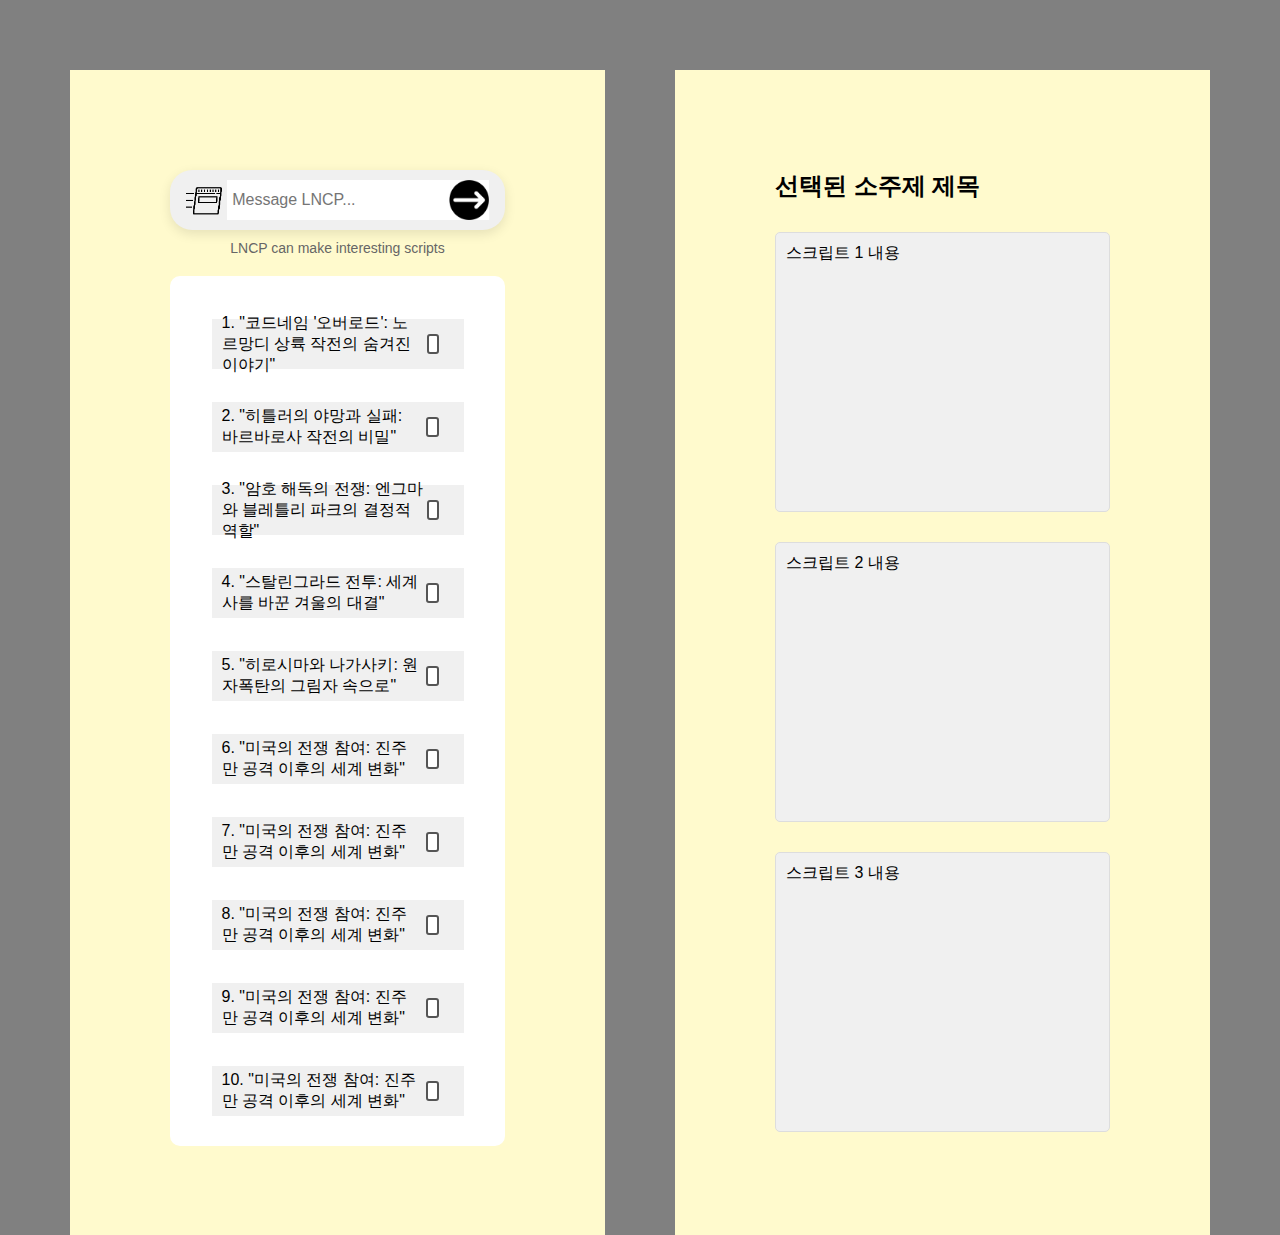
<file: public/index.html>
<!DOCTYPE html>
<html lang="en">
<head>
    <meta charset="UTF-8">
    <meta name="viewport" content="width=device-width, initial-scale=1.0">
    <title>Sample Header</title>
    <link rel="stylesheet" href="style.css">
</head>
<body>
     <!-- 전체 화면을 차지하는 첫 번째 섹션 -->
     <div class="full-width-section">
        <!-- 왼쪽 섹션 -->
        <div class="left-section">
            <!-- 프롬프트 컨테이너 -->
            <div class="prompt-container">
                <div class="prompt-icon">
                    <img src="images/prom.png" alt="Prompt Icon" />
                </div>
                <input type="text" class="prompt-input" placeholder="Message LNCP..." oninput="handleInput(event)" />

                <div class="prompt-send-button" id="submit-button">
                    <img src="images/arrow2.png" alt="Send" />
                </div>
            </div>
            
            <!-- GPT API 응답을 표시할 영역 -->
            <div id="subtopics-container"></div>
            
            <!-- 글귀 -->
            <p class="prompt-disclaimer">LNCP can make interesting scripts</p>

            <!-- 소주제를 위한 새로운 섹션 -->
            <div class="subtopics-container">
                <!-- 각 소주제 아이템 -->
                <div class="subtopic-item">
                    <span class="subtopic-title">1. "코드네임 '오버로드': 노르망디 상륙 작전의 숨겨진 이야기"</span>
                    <input type="checkbox" class="subtopic-checkbox">
    
                </div>
                <div class="subtopic-item">
                    <span class="subtopic-title">2. "히틀러의 야망과 실패: 바르바로사 작전의 비밀"</span>
                    <input type="checkbox" class="subtopic-checkbox">
       
                </div>
                <div class="subtopic-item">
                    <span class="subtopic-title">3. "암호 해독의 전쟁: 엔그마와 블레틀리 파크의 결정적 역할"</span>
                    <input type="checkbox" class="subtopic-checkbox">
             
                </div>
                <div class="subtopic-item">
                    <span class="subtopic-title">4. "스탈린그라드 전투: 세계사를 바꾼 겨울의 대결"
                    </span>
                    <input type="checkbox" class="subtopic-checkbox">
                   
                </div>
                <div class="subtopic-item">
                    <span class="subtopic-title">5. "히로시마와 나가사키: 원자폭탄의 그림자 속으로"</span>
                    <input type="checkbox" class="subtopic-checkbox">
                   
                </div>
                <div class="subtopic-item">
                    <span class="subtopic-title">6. "미국의 전쟁 참여: 진주만 공격 이후의 세계 변화"</span>
                    <input type="checkbox" class="subtopic-checkbox">
                
                </div>
                <div class="subtopic-item">
                    <span class="subtopic-title">7. "미국의 전쟁 참여: 진주만 공격 이후의 세계 변화"</span>
                    <input type="checkbox" class="subtopic-checkbox">
                
                </div>
                <div class="subtopic-item">
                    <span class="subtopic-title">8. "미국의 전쟁 참여: 진주만 공격 이후의 세계 변화"</span>
                    <input type="checkbox" class="subtopic-checkbox">
                
                </div>
                <div class="subtopic-item">
                    <span class="subtopic-title">9. "미국의 전쟁 참여: 진주만 공격 이후의 세계 변화"</span>
                    <input type="checkbox" class="subtopic-checkbox">
                
                </div>
                <div class="subtopic-item">
                    <span class="subtopic-title">10. "미국의 전쟁 참여: 진주만 공격 이후의 세계 변화"</span>
                    <input type="checkbox" class="subtopic-checkbox">
                
                </div>
            </div>

        </div>

     

    
        <!-- 오른쪽 섹션 -->
        <div class="right-section">
            <div class="selected-subtopic">선택된 소주제 제목</div>
            <div class="script-boxes">
                <div class="script-box">스크립트 1 내용</div>
                <div class="script-box">스크립트 2 내용</div>
                <div class="script-box">스크립트 3 내용</div>
            </div>
        </div>
        
    </div>

    <script src="script.js"></script>
      
</body>
</html>
</file>
<file: public/style.css>
/* 기본 스타일 초기화 및 폰트 설정 */
body, html {
    margin: 0;
    padding: 0;
    font-family: Arial, sans-serif;
}

/* 뭐야 이건 */
body {
    font-family: Arial, sans-serif;
    background-color: rgb(1,1,1,0.5); /* Or any background color you prefer */
}
/* 메인컨텐츠 */
.full-width-section {
    display: flex; 
    width: 100%; 
    box-sizing: border-box; /* 패딩과 테두리를 너비에 포함 */
    
}

.left-section {
    flex: 1; /* 동일한 크기로 설정 */
    padding: 100px; /* 내부 패딩 유지 */
    margin: 70px 35px 70px 70px; /* 상, 하, 좌 마진 유지, 우 마진 반으로 줄임 */
    box-sizing: border-box; /* 패딩과 보더를 너비에 포함 */
    height:1165px;
}

.right-section {    
    flex: 1; /* 동일한 크기로 설정 */
    padding: 100px; /* 내부 패딩 유지 */
    margin: 70px 70px 70px 35px; /* 상, 하, 우 마진 유지, 좌 마진 반으로 줄임 */
    box-sizing: border-box; /* 패딩과 보더를 너비에 포함 */
    height:1165px;
}

.left-section {
    background-color: #FFFACD;
}

.right-section {
    background-color: #FFFACD;
}


/* 좌측 prompt */
/* 기본 프롬프트 스타일 */
/* 기본 프롬프트 스타일 */
.prompt-container {
    display: flex;
    align-items: center;
    background-color: #f0f0f0;
    border-radius: 22px;
    padding: 10px 16px;
    max-width: 800px;
    margin: 0 auto;
    box-shadow: 0 4px 12px rgba(0, 0, 0, 0.1);
    
}

.prompt-icon {
    /* 필요한 경우 여기에 스타일을 추가하세요. 예: margin, padding 등 */
    margin-right: 5px;
}

.prompt-icon img {
    height: 30px; /* 이미지 높이 조절 */
    width: auto; /* 이미지 너비는 자동으로 조절 */
    display: block; /* 이미지를 블록 요소로 만들어 줍니다 */
}


.prompt-input {
    border: none;
    outline: none;
    flex-grow: 1;
    font-size: 16px;
    height: 30px; /* 세로 높이를 10px로 설정 */
    padding: 5px; /* 상하 패딩을 추가하여 텍스트 입력 공간을 더 편안하게 만듭니다 */
}


.prompt-send-button {
    /* 기존 화살표 문자 제거 */
    display: inline-block; /* 이미지를 위한 공간 확보 */
    width: 40px ; /* 이미지의 너비 */
    height: 40px; /* 이미지의 높이 */
    border: none;
    padding: 0; /* 버튼 내부의 패딩 제거 */
    background-color: transparent; /* 배경색 없음 */
    cursor: pointer;
    display: flex;
    align-items: center; /* 수직 중앙 정렬 */
    justify-content: center; /* 수평 중앙 정렬 */
    /* 나머지 스타일 유지 */
}

.prompt-send-button img {
    width: 100%; /* 이미지가 버튼 크기에 맞도록 설정 */
    height: auto; /* 이미지의 높이를 자동으로 조정 */
}


/* 기본 화살표 스타일 */


.prompt-disclaimer {
    text-align: center;
    margin-top: 10px;
    color: #666;
    font-size: 14px;
}


/* 소주제 창 */

.subtopics-container {
    margin-top: 20px; /* 프롬프트 입력창과의 간격 */
    padding: 10px; /* 내부 패딩 */
    background-color: white; /* 배경색 */
    border-radius: 10px; /* 모서리 둥글게 */
    height:850px;
    /* 필요한 경우 여기에 추가 스타일을 적용하세요. 예: border, shadow 등 */
}

/* 소주제 아이템 스타일 */
.subtopic-item {
    background-color: #f0f0f0;
    width: 80%;
    height: 50px;
    margin: 33px auto;
    display: flex;
    align-items: center;
    justify-content: flex-end; /* 우측 정렬 */
    padding: 0 10px;
    box-sizing: border-box;
}

.subtopic-title {
    flex-grow: 1; /* 제목이 공간을 채우도록 설정 */
}

/* 커스텀 체크박스 스타일 */
.subtopic-checkbox {
    appearance: none; /* 기본 체크박스 스타일 제거 */
    -webkit-appearance: none; /* 크롬, 사파리 대응 */
    -moz-appearance: none; /* 파이어폭스 대응 */
    width: 20px; /* 너비 */
    height: 20px; /* 높이 */
    border: 2px solid #555; /* 테두리 */
    border-radius: 3px; /* 둥근 모서리 */
    background-color: white; /* 배경색 */
    cursor: pointer; /* 마우스 오버 시 커서 변경 */
    margin-right: 15px; /* 체크박스와 새로고침 버튼 사이 간격 */
}

/* 체크박스 체크됐을 때의 스타일 */
.subtopic-checkbox:checked {
    background-color: #007BFF; /* 체크됐을 때의 배경색 */
    background-image: url('data:image/svg+xml;utf8,<svg viewBox="0 0 20 20" fill="%23ffffff" xmlns="http://www.w3.org/2000/svg"><path d="M16.667 4.333l-9.334 9.334-4.333-4.333L4.667 8l3 3 8-8 1.333 1.333z"/></svg>'); /* 체크 표시 */
    background-position: center; /* 배경 이미지 위치 중앙 */
    background-repeat: no-repeat; /* 배경 이미지 반복 없음 */
}

/* 새로고침 버튼 스타일 */
.subtopic-refresh-button {
    padding: 5px 10px; /* 버튼 내부 패딩 */
    background-color: #f0f0f0; /* 배경색 */
    border: 1px solid #ddd; /* 테두리 */
    border-radius: 3px; /* 둥근 모서리 */
    cursor: pointer; /* 마우스 오버 시 커서 변경 */
    margin-left: 15px; /* 체크박스와 버튼 사이 간격 */
    margin-right: 10px; /* 우측 끝 간격 */
}

/* 우측 스크립트 */
.right-section {
    width: 20%; /* 우측 섹션의 너비, 전체 레이아웃에 맞게 조절해야 할 수도 있습니다 */
    float: right; /* 우측으로 정렬 */
    box-sizing: border-box; /* 패딩을 너비에 포함 */
}

.selected-subtopic {
    font-size: 24px; /* 제목 크기 */
    font-weight: bold; /* 글자 두께 */
    margin-bottom: 30px; /* 제목과 스크립트 박스 사이 간격 */
}

.script-boxes {
    display: flex; /* Flex 컨테이너로 설정 */
    flex-direction: column; /* 자식 요소를 세로로 정렬 */
    gap: 30px; /* 박스 사이 간격 */
}

.script-box {
    background-color: #f0f0f0; /* 배경색 */
    border: 1px solid #ddd; /* 테두리 */
    border-radius: 5px; /* 모서리 둥글게 */
    height: 280px; /* 높이 */
    padding: 10px; /* 내부 여백 */
    box-sizing: border-box; /* 패딩을 높이에 포함 */
    overflow-y: auto; /* 내용이 많을 경우 스크롤 */
}






/* 전체 화면 섹션 스타일 */
.full-width-section {
    width: 100%;
    height: 100vh; /* 화면 높이와 동일 */
}

/* 콘텐츠 컨테이너 스타일 */
.content-container {
    max-width: 1200px;
    margin: auto;
    overflow: hidden; /* overflow-x: hidden 에서 변경 */
    padding: 100px 0; /* 좌우 패딩 제거 */
}
</file>
